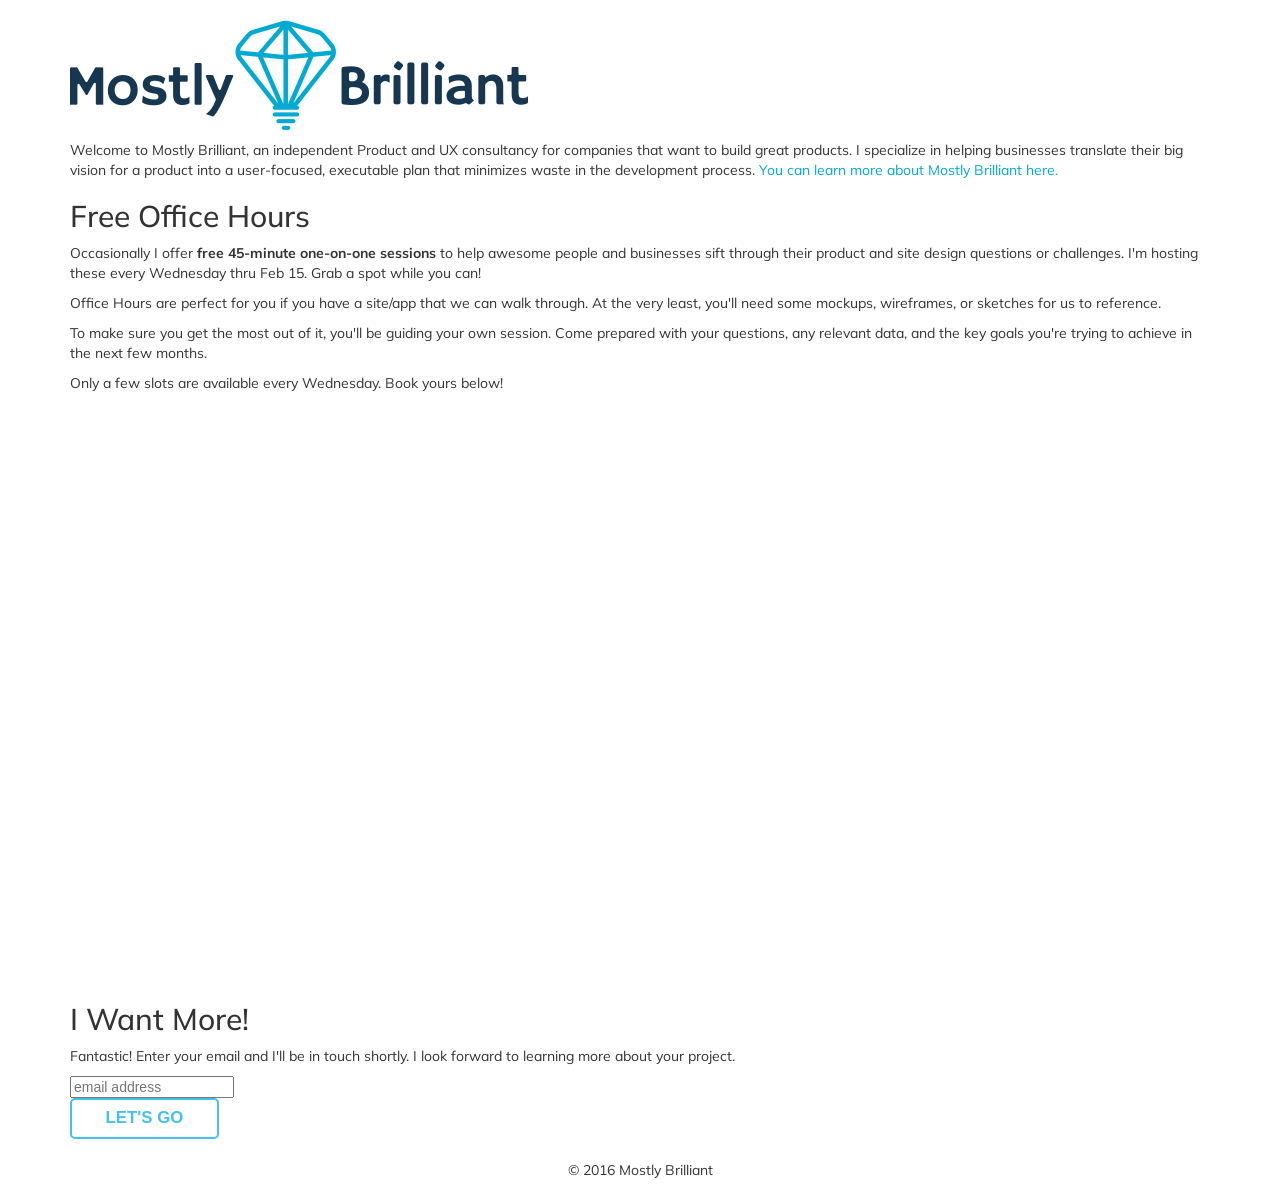
<file: office-hours/index.html>
<!doctype html>
<!--[if lt IE 7]>      <html class="no-js lt-ie9 lt-ie8 lt-ie7" lang=""> <![endif]-->
<!--[if IE 7]>         <html class="no-js lt-ie9 lt-ie8" lang=""> <![endif]-->
<!--[if IE 8]>         <html class="no-js lt-ie9" lang=""> <![endif]-->
<!--[if gt IE 8]><!--> <html class="no-js" lang=""> <!--<![endif]-->
    <head>
        <meta charset="utf-8">
        <meta http-equiv="X-UA-Compatible" content="IE=edge,chrome=1">
        <title>Mostly Brilliant &mdash; An Independent Product & UX Consultancy</title>
        <meta name="description" content="">
        <meta name="viewport" content="width=device-width, initial-scale=1">

        <link rel="stylesheet" href="https://maxcdn.bootstrapcdn.com/bootstrap/3.3.6/css/bootstrap.min.css">
        <link href="https://maxcdn.bootstrapcdn.com/font-awesome/4.6.3/css/font-awesome.min.css" rel="stylesheet" integrity="sha384-T8Gy5hrqNKT+hzMclPo118YTQO6cYprQmhrYwIiQ/3axmI1hQomh7Ud2hPOy8SP1" crossorigin="anonymous">
        <link href='https://fonts.googleapis.com/css?family=Hammersmith+One|Open+Sans:400,600,700' rel='stylesheet' type='text/css'>
        <link rel="stylesheet" href="/style.css">

    </head>
    <body>
        <!--[if lt IE 8]>
            <p class="browserupgrade">You are using an <strong>outdated</strong> browser. Please <a href="http://browsehappy.com/">upgrade your browser</a> to improve your experience.</p>
        <![endif]-->
      <!-- ngIf: app.state -->

<div class="container">
  <div class="row">
    <div class="col-xs-12">
      <h1 id="logo"><a href="/"><img src="/site-header.png" alt="Mostly Brilliant" /></a></h1>
    </div>
  </div>
  <div class="row">
    <div class="col-xs-12">
		<p>Welcome to Mostly Brilliant, an independent Product and UX consultancy for companies that want to build great products. I specialize in helping businesses translate their big vision for a product into a user-focused, executable plan that minimizes waste in the development process. <a href="http://mostlybrilliant.co">You can learn more about Mostly Brilliant here.</a></p>
      
		<h2>Free Office Hours</h2>
		<p>Occasionally I offer <strong>free 45-minute one-on-one sessions</strong> to help awesome people and businesses sift through their product and site design questions or challenges. I'm hosting these every Wednesday thru Feb 15. Grab a spot while you can!</p>
		<p>Office Hours are perfect for you if you have a site/app that we can walk through. At the very least, you'll need some mockups, wireframes, or sketches for us to reference.</p>
		<p>To make sure you get the most out of it, you'll be guiding your own session. Come prepared with your questions, any relevant data, and the key goals you're trying to achieve in the next few months.</p>
		<p>Only a few slots are available every Wednesday. Book yours below!</p>

<!-- Calendly inline widget begin -->
<div class="calendly-inline-widget" data-url="https://calendly.com/mostlybrilliant/office-hours" style="min-width:320px;height:580px;"></div>
<script type="text/javascript" src="https://calendly.com/assets/external/widget.js"></script>
<!-- Calendly inline widget end -->

		
      <h2>I Want More!</h2>
      <p>Fantastic! Enter your email and I'll be in touch shortly. I look forward to learning more about your project.</p>
      <!-- Begin MailChimp Signup Form -->
		<link href="//cdn-images.mailchimp.com/embedcode/horizontal-slim-10_7.css" rel="stylesheet" type="text/css">
		<style type="text/css">
			#mc_embed_signup{clear:left; font:14px Helvetica,Arial,sans-serif; width:100%;}
			/* Add your own MailChimp form style overrides in your site stylesheet or in this style block.
			   We recommend moving this block and the preceding CSS link to the HEAD of your HTML file. */
		</style>
		<div id="mc_embed_signup">
			<form action="//mostlybrilliant.us13.list-manage.com/subscribe/post?u=4cca0202faa1d268df2007d72&amp;id=92eb669271" method="post" id="mc-embedded-subscribe-form" name="mc-embedded-subscribe-form" class="validate" target="_blank" novalidate>
			    <div id="mc_embed_signup_scroll">
				
				<input type="email" value="" name="EMAIL" class="email" id="mce-EMAIL" placeholder="email address" required>
			    <!-- real people should not fill this in and expect good things - do not remove this or risk form bot signups-->
			    <div style="position: absolute; left: -5000px;" aria-hidden="true"><input type="text" name="b_4cca0202faa1d268df2007d72_92eb669271" tabindex="-1" value=""></div>
			    <div class="clear"><input type="submit" value="Let's Go" name="subscribe" id="mc-embedded-subscribe" class="button"></div>
			    </div>
			</form>
		</div>
	<!--End mc_embed_signup-->
    </div>
  </div>
</div>

<footer class="container">
  <div class="row">
    <div class="col-xs-12">
      <p class="footer-meta">&copy; 2016 Mostly Brilliant</p>
    </div>
  </div>
</footer>
<script src="https://ajax.googleapis.com/ajax/libs/jquery/2.2.2/jquery.min.js"></script>
<script src="https://maxcdn.bootstrapcdn.com/bootstrap/3.3.6/js/bootstrap.min.js"></script>
<script>
  (function(i,s,o,g,r,a,m){i['GoogleAnalyticsObject']=r;i[r]=i[r]||function(){
  (i[r].q=i[r].q||[]).push(arguments)},i[r].l=1*new Date();a=s.createElement(o),
  m=s.getElementsByTagName(o)[0];a.async=1;a.src=g;m.parentNode.insertBefore(a,m)
  })(window,document,'script','https://www.google-analytics.com/analytics.js','ga');

  ga('create', 'UA-48251742-1', 'auto');
  ga('send', 'pageview');

</script>
</body>
</html>
</file>
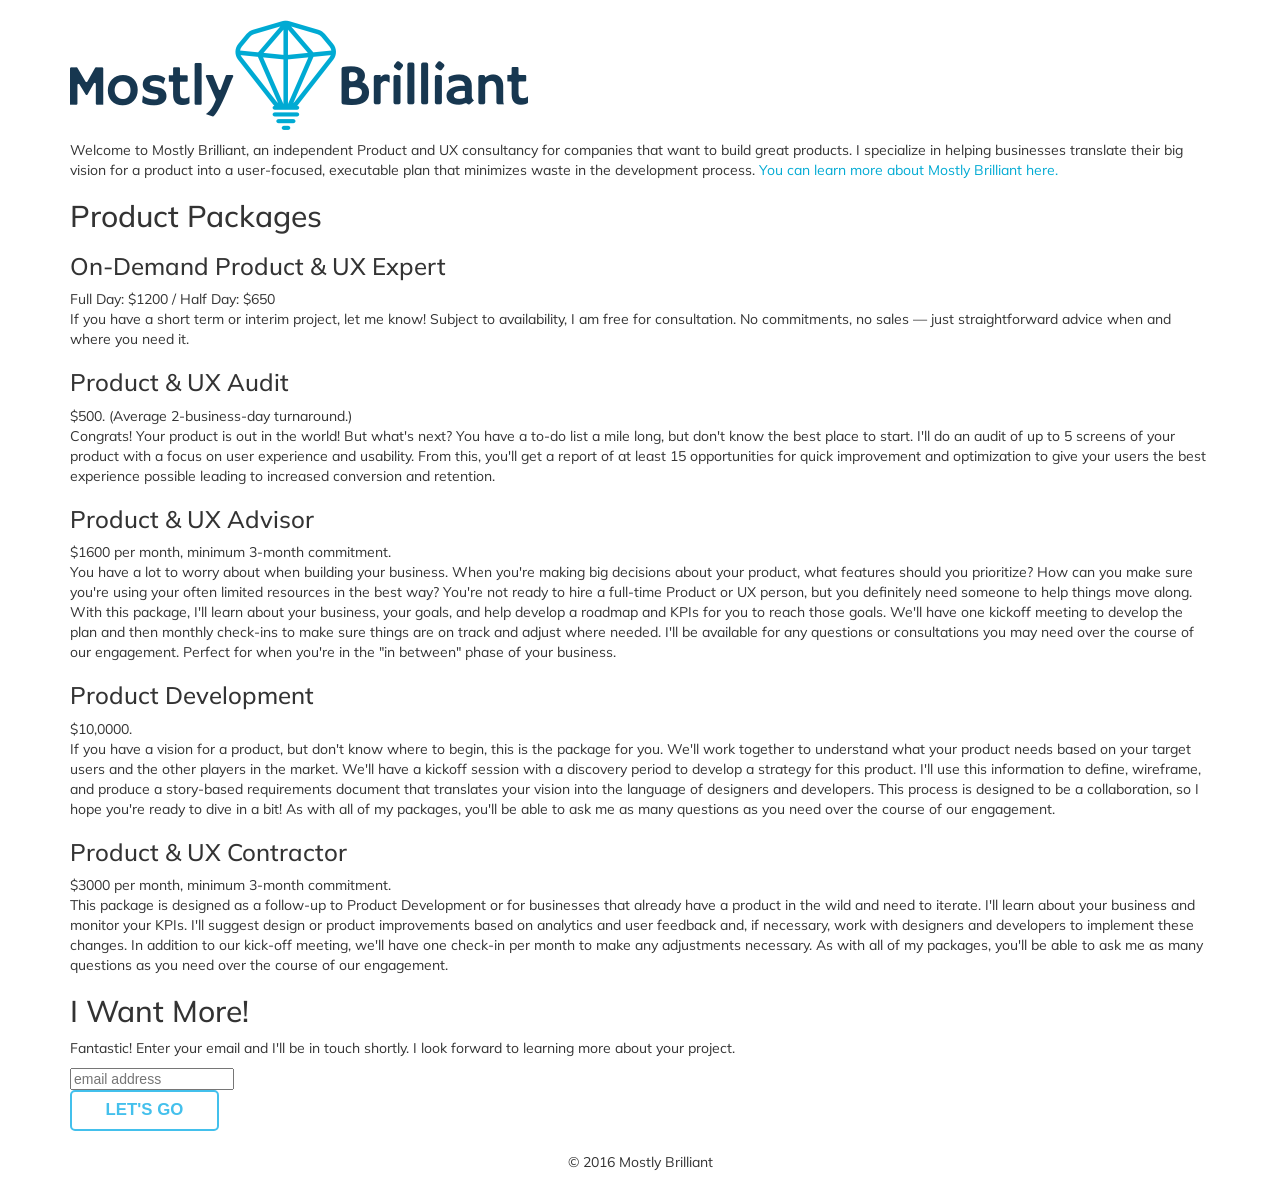
<file: product-packages/index.html>
<!doctype html>
<!--[if lt IE 7]>      <html class="no-js lt-ie9 lt-ie8 lt-ie7" lang=""> <![endif]-->
<!--[if IE 7]>         <html class="no-js lt-ie9 lt-ie8" lang=""> <![endif]-->
<!--[if IE 8]>         <html class="no-js lt-ie9" lang=""> <![endif]-->
<!--[if gt IE 8]><!--> <html class="no-js" lang=""> <!--<![endif]-->
    <head>
        <meta charset="utf-8">
        <meta http-equiv="X-UA-Compatible" content="IE=edge,chrome=1">
        <title>Mostly Brilliant &mdash; An Independent Product & UX Consultancy</title>
        <meta name="description" content="">
        <meta name="viewport" content="width=device-width, initial-scale=1">

        <link rel="stylesheet" href="https://maxcdn.bootstrapcdn.com/bootstrap/3.3.6/css/bootstrap.min.css">
        <link href="https://maxcdn.bootstrapcdn.com/font-awesome/4.6.3/css/font-awesome.min.css" rel="stylesheet" integrity="sha384-T8Gy5hrqNKT+hzMclPo118YTQO6cYprQmhrYwIiQ/3axmI1hQomh7Ud2hPOy8SP1" crossorigin="anonymous">
        <link href='https://fonts.googleapis.com/css?family=Hammersmith+One|Open+Sans:400,600,700' rel='stylesheet' type='text/css'>
        <link rel="stylesheet" href="../style.css">

    </head>
    <body>
        <!--[if lt IE 8]>
            <p class="browserupgrade">You are using an <strong>outdated</strong> browser. Please <a href="http://browsehappy.com/">upgrade your browser</a> to improve your experience.</p>
        <![endif]-->
      <!-- ngIf: app.state -->

<div class="container">
  <div class="row">
    <div class="col-xs-12">
      <h1 id="logo"><a href="/"><img src="../site-header.png" alt="Mostly Brilliant" /></a></h1>
    </div>
  </div>
  <div class="row">
    <div class="col-xs-12">
		<p>Welcome to Mostly Brilliant, an independent Product and UX consultancy for companies that want to build great products. I specialize in helping businesses translate their big vision for a product into a user-focused, executable plan that minimizes waste in the development process. <a href="http://mostlybrilliant.co">You can learn more about Mostly Brilliant here.</a></p>
      
		<h2>Product Packages</h2>
		
		<h3>On-Demand Product & UX Expert</h3>
    <span class="pricing">Full Day: $1200 / Half Day: $650</span>
		<p>If you have a short term or interim project, let me know! Subject to availability, I am free for consultation. No commitments, no sales &mdash; just straightforward advice when and where you need it.</p>

    <h3>Product & UX Audit</h3>
    <span class="pricing">$500. (Average 2-business-day turnaround.)</span>
    <p>Congrats! Your product is out in the world! But what's next? You have a to-do list a mile long, but don't know the best place to start. I'll do an audit of up to 5 screens of your product with a focus on user experience and usability. From this, you'll get a report of at least 15 opportunities for quick improvement and optimization to give your users the best experience possible leading to increased conversion and retention.</p>

    <h3>Product & UX Advisor</h3>
    <span class="pricing">$1600 per month, minimum 3-month commitment.</span>
    <p>You have a lot to worry about when building your business. When you're making big decisions about your product, what features should you prioritize? How can you make sure you're using your often limited resources in the best way? You're not ready to hire a full-time Product or UX person, but you definitely need someone to help things move along. With this package, I'll learn about your business, your goals, and help develop a roadmap and KPIs for you to reach those goals. We'll have one kickoff meeting to develop the plan and then monthly check-ins to make sure things are on track and adjust where needed. I'll be available for any questions or consultations you may need over the course of our engagement. Perfect for when you're in the "in between" phase of your business.</p>

    <h3>Product Development</h3>
    <span class="pricing">$10,0000.</span>
    <p>If you have a vision for a product, but don't know where to begin, this is the package for you. We'll work together to understand what your product needs based on your target users and the other players in the market. We'll have a kickoff session with a discovery period to develop a strategy for this product. I'll use this information to define, wireframe, and produce a story-based requirements document that translates your vision into the language of designers and developers. This process is designed to be a collaboration, so I hope you're ready to dive in a bit! As with all of my packages, you'll be able to ask me as many questions as you need over the course of our engagement.</p>

    <h3>Product & UX Contractor</h3>
    <span class="pricing">$3000 per month, minimum 3-month commitment.</span>
    <p>This package is designed as a follow-up to Product Development or for businesses that already have a product in the wild and need to iterate. I'll learn about your business and monitor your KPIs. I'll suggest design or product improvements based on analytics and user feedback and, if necessary, work with designers and developers to implement these changes. In addition to our kick-off meeting, we'll have one check-in per month to make any adjustments necessary. As with all of my packages, you'll be able to ask me as many questions as you need over the course of our engagement.</p>


  


		

		
      <h2>I Want More!</h2>
      <p>Fantastic! Enter your email and I'll be in touch shortly. I look forward to learning more about your project.</p>
      <!-- Begin MailChimp Signup Form -->
		<link href="//cdn-images.mailchimp.com/embedcode/horizontal-slim-10_7.css" rel="stylesheet" type="text/css">
		<style type="text/css">
			#mc_embed_signup{clear:left; font:14px Helvetica,Arial,sans-serif; width:100%;}
			/* Add your own MailChimp form style overrides in your site stylesheet or in this style block.
			   We recommend moving this block and the preceding CSS link to the HEAD of your HTML file. */
		</style>
		<div id="mc_embed_signup">
			<form action="//mostlybrilliant.us13.list-manage.com/subscribe/post?u=4cca0202faa1d268df2007d72&amp;id=92eb669271" method="post" id="mc-embedded-subscribe-form" name="mc-embedded-subscribe-form" class="validate" target="_blank" novalidate>
			    <div id="mc_embed_signup_scroll">
				
				<input type="email" value="" name="EMAIL" class="email" id="mce-EMAIL" placeholder="email address" required>
			    <!-- real people should not fill this in and expect good things - do not remove this or risk form bot signups-->
			    <div style="position: absolute; left: -5000px;" aria-hidden="true"><input type="text" name="b_4cca0202faa1d268df2007d72_92eb669271" tabindex="-1" value=""></div>
			    <div class="clear"><input type="submit" value="Let's Go" name="subscribe" id="mc-embedded-subscribe" class="button"></div>
			    </div>
			</form>
		</div>
	<!--End mc_embed_signup-->
    </div>
  </div>
</div>

<footer class="container">
  <div class="row">
    <div class="col-xs-12">
      <p class="footer-meta">&copy; 2016 Mostly Brilliant</p>
    </div>
  </div>
</footer>
<script src="https://ajax.googleapis.com/ajax/libs/jquery/2.2.2/jquery.min.js"></script>
<script src="https://maxcdn.bootstrapcdn.com/bootstrap/3.3.6/js/bootstrap.min.js"></script>
<script>
  (function(i,s,o,g,r,a,m){i['GoogleAnalyticsObject']=r;i[r]=i[r]||function(){
  (i[r].q=i[r].q||[]).push(arguments)},i[r].l=1*new Date();a=s.createElement(o),
  m=s.getElementsByTagName(o)[0];a.async=1;a.src=g;m.parentNode.insertBefore(a,m)
  })(window,document,'script','https://www.google-analytics.com/analytics.js','ga');

  ga('create', 'UA-48251742-1', 'auto');
  ga('send', 'pageview');

</script>
</body>
</html>
</file>
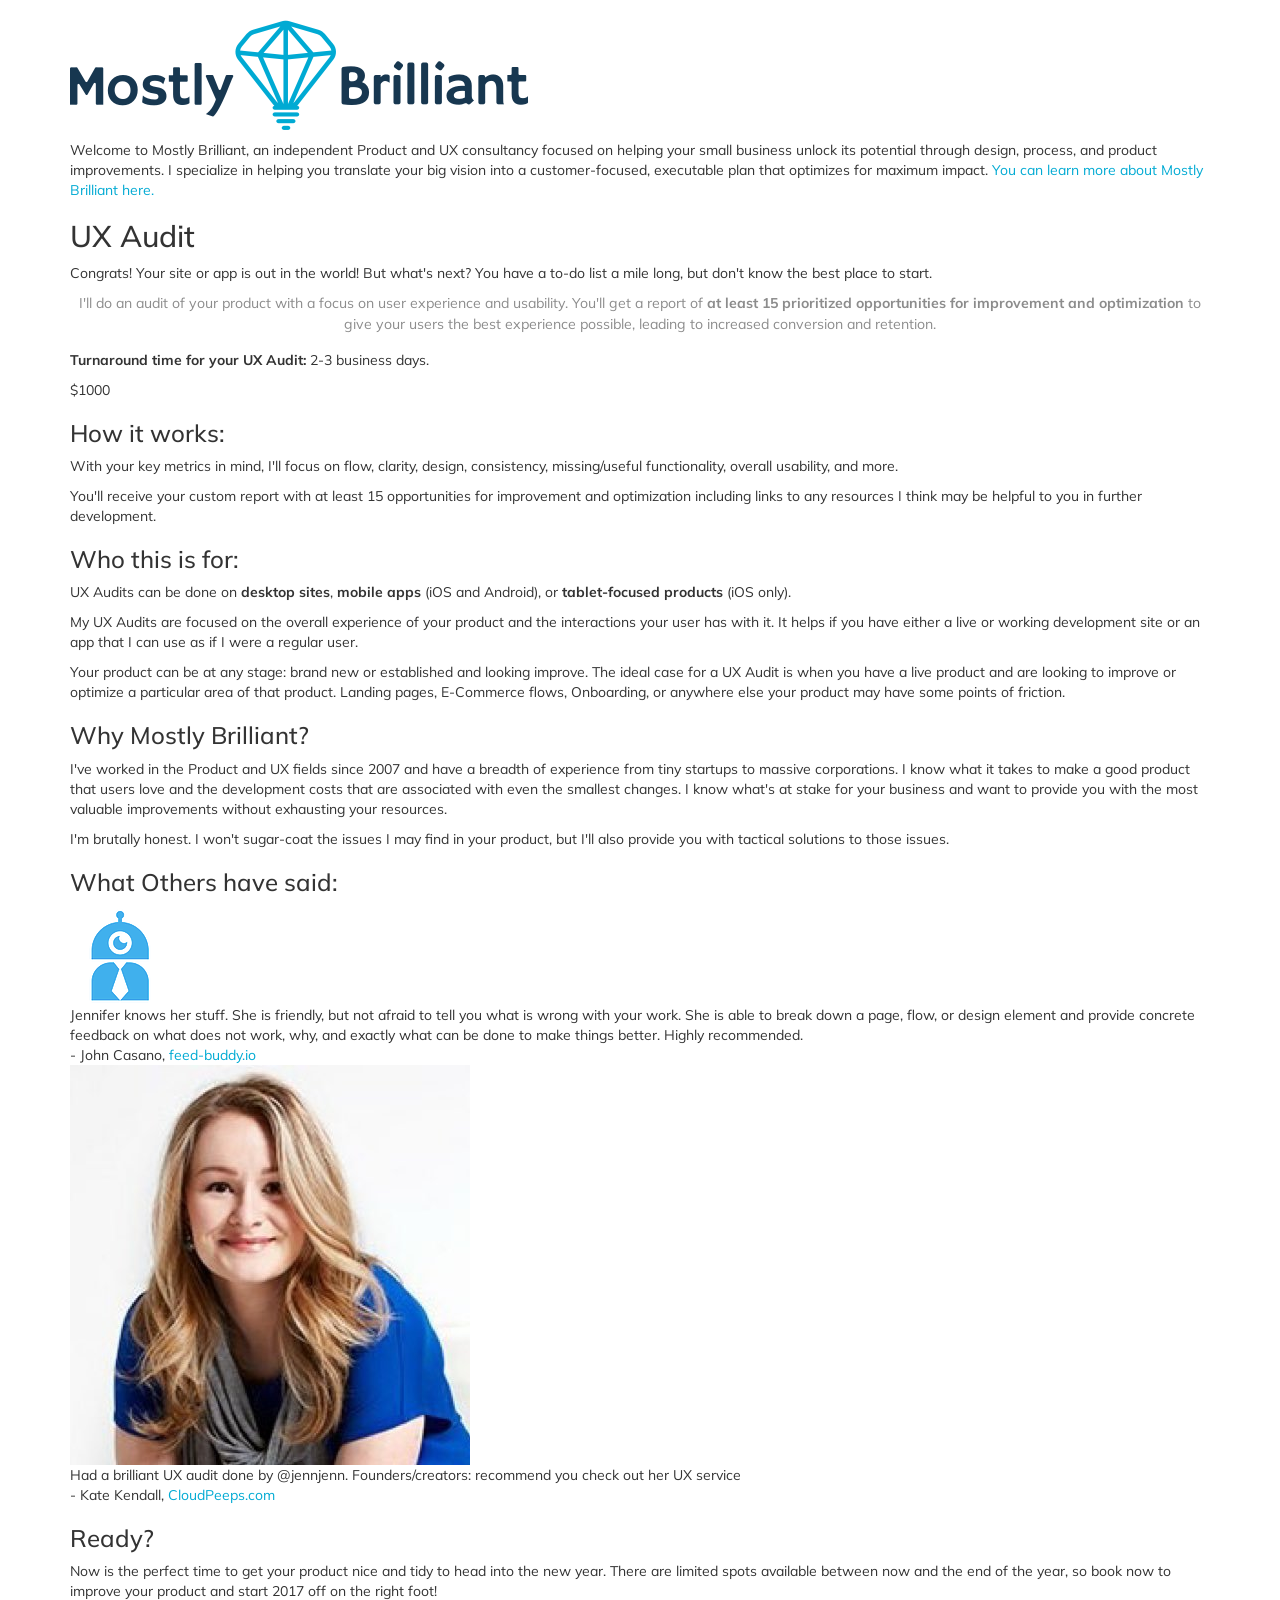
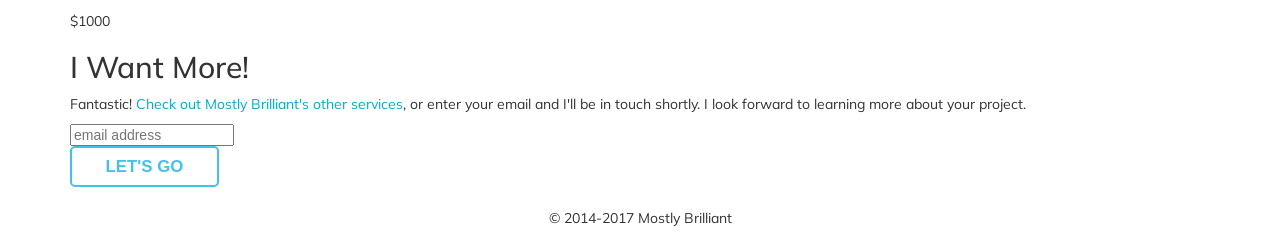
<file: ux-audit-old/index.html>
<!doctype html>
<!--[if lt IE 7]>      <html class="no-js lt-ie9 lt-ie8 lt-ie7" lang=""> <![endif]-->
<!--[if IE 7]>         <html class="no-js lt-ie9 lt-ie8" lang=""> <![endif]-->
<!--[if IE 8]>         <html class="no-js lt-ie9" lang=""> <![endif]-->
<!--[if gt IE 8]><!--> <html class="no-js" lang=""> <!--<![endif]-->
    <head>
        <meta charset="utf-8">
        <meta http-equiv="X-UA-Compatible" content="IE=edge,chrome=1">
        <title>Custom UX Audits &mdash; Mostly Brilliant &mdash; An Independent Product & UX Consultancy</title>
        <meta name="description" content="">
        <meta name="viewport" content="width=device-width, initial-scale=1">

        <link rel="stylesheet" href="https://maxcdn.bootstrapcdn.com/bootstrap/3.3.6/css/bootstrap.min.css">
        <link href="https://maxcdn.bootstrapcdn.com/font-awesome/4.7.0/css/font-awesome.min.css" rel="stylesheet" integrity="sha384-wvfXpqpZZVQGK6TAh5PVlGOfQNHSoD2xbE+QkPxCAFlNEevoEH3Sl0sibVcOQVnN" crossorigin="anonymous">
        <link href='https://fonts.googleapis.com/css?family=Hammersmith+One|Open+Sans:400,600,700' rel='stylesheet' type='text/css'>
        <link rel="stylesheet" href="/style.css">

        <meta property="og:url" content="http://mostlybrilliant.co/ux-audit/" />
        <meta property="og:type" content="website" />
        <meta property="og:title" content="Custom UX Audits &mdash; Mostly Brilliant" />
        <meta property="og:description" content="You have a list of improvements a mile long. I'll do an audit of your product with a focus on user experience and usability and tell you where to start." />
        <meta property="og:image" content="http://mostlybrilliant.co/ux-audit/diamobulb-small.png" />
        <meta property="og:image:height" content="200" />
        <meta property="og:image:width" content="184" />

        <script src="//load.sumome.com/" data-sumo-site-id="ffe6b3682a8c324cf9337e2b604738516d180c4b91909a873914449d5b56835c" async="async"></script>
    </head>
    <body>
        <!--[if lt IE 8]>
            <p class="browserupgrade">You are using an <strong>outdated</strong> browser. Please <a href="http://browsehappy.com/">upgrade your browser</a> to improve your experience.</p>
        <![endif]-->
      <!-- ngIf: app.state -->

<div id="audit-landing-page" class="container">
  <div class="row">
    <div class="col-xs-12">
      <h1 id="logo"><a href="/"><img src="/site-header.png" alt="Mostly Brilliant" /></a></h1>
    </div>
  </div>
  <div class="row">
    <div class="col-xs-12">
		<p>Welcome to Mostly Brilliant, an independent Product and UX consultancy focused on helping your small business unlock its potential through design, process, and product improvements. I specialize in helping you translate your big vision into a customer-focused, executable plan that optimizes for maximum impact. <a href="http://mostlybrilliant.co">You can learn more about Mostly Brilliant here.</a></p>
      
		<h2>UX Audit</h2>
    
		<p>Congrats! Your site or app is out in the world! But what's next? You have a to-do list a mile long, but don't know the best place to start.</p><p class="intro">I'll do an audit of your product with a focus on user experience and usability. You'll get a report of <strong>at least 15 prioritized opportunities for improvement and optimization</strong> to give your users the best experience possible, leading to increased conversion and retention.</p>

    <p><strong>Turnaround time for your UX Audit:</strong> 2-3 business days.</p>

    <form action="/success" method="POST" class="inline-button">
      <input type="hidden" name="product-id" value="audit" />
        <script
          src="https://checkout.stripe.com/checkout.js" class="stripe-button"
          data-key="pk_live_BAkno0Yvw1qLJhEbJyBhLjT2"
          data-amount="100000"
          data-name="Mostly Brilliant"
          data-description="Product & UX Audit"
          data-image="https://s3.amazonaws.com/stripe-uploads/qtrIgOTMPDHYNzREgfe2cL4MTyeu2pETmerchant-icon-1473110340448-square-logo.png"
          data-locale="auto"
          data-panel-label="Place order"
          data-label="Book your Audit now"
          data-bitcoin="true">
        </script>
      </form>

      <div class="pricing">$1000</div>

      <h3>How it works:</h3>
        <p>With your key metrics in mind, I'll focus on flow, clarity, design, consistency, missing/useful functionality, overall usability, and more.</p> 
        <p>You'll receive your custom report with at least 15 opportunities for improvement and optimization including links to any resources I think may be helpful to you in further development.</p>
      </ul>
		
      <h3>Who this is for:</h3>
      <p>UX Audits can be done on <strong>desktop sites</strong>, <strong>mobile apps</strong> (iOS and Android), or <strong>tablet-focused products</strong> (iOS only).</p>
      <p>My UX Audits are focused on the overall experience of your product and the interactions your user has with it. It helps if you have either a live or working development site or an app that I can use as if I were a regular user.</p> 
      <p>Your product can be at any stage: brand new or established and looking improve. The ideal case for a UX Audit is when you have a live product and are looking to improve or optimize a particular area of that product. Landing pages, E-Commerce flows, Onboarding, or anywhere else your product may have some points of friction.</p>

      <h3>Why Mostly Brilliant?</h3>
      <p>I've worked in the Product and UX fields since 2007 and have a breadth of experience from tiny startups to massive corporations. I know what it takes to make a good product that users love and the development costs that are associated with even the smallest changes. I know what's at stake for your business and want to provide you with the most valuable improvements without exhausting your resources.</p>
      <p>I'm brutally honest. I won't sugar-coat the issues I may find in your product, but I'll also provide you with tactical solutions to those issues.</p>

      <h3>What Others have said:</h3>
      <div class="review">
        <div class="review-img"><img src="feedbuddy.png" alt="John Casano, Feed-Buddy.io" /></div>
        <div class="review-text">
          Jennifer knows her stuff. She is friendly, but not afraid to tell you what is wrong with your work. She is able to break down a page, flow, or design element and provide concrete feedback on what does not work, why, and exactly what can be done to make things better. Highly recommended.
          <div class="attribution">- John Casano, <a href="http://feed-buddy.io" target="_blank">feed-buddy.io</a></div>
        </div>
      </div>
      <div class="review">
        <div class="review-img"><img src="kk-photo.jpg" alt="Kate Kendall, CloudPeeps.com" /></div>
        <div class="review-text">
          Had a brilliant UX audit done by @jennjenn. Founders/creators: recommend you check out her UX service
          <div class="attribution">- Kate Kendall, <a href="http://cloudpeeps.com" target="_blank">CloudPeeps.com</a></div>
        </div>
        
      </div>
      <h3>Ready?</h3>
      <p>Now is the perfect time to get your product nice and tidy to head into the new year. There are limited spots available between now and the end of the year, so book now to improve your product and start 2017 off on the right foot!</p> 
      <form action="/success" method="POST" class="inline-button">
      <input type="hidden" name="product-id" value="audit" />
        <script
          src="https://checkout.stripe.com/checkout.js" class="stripe-button"
          data-key="pk_live_BAkno0Yvw1qLJhEbJyBhLjT2"
          data-amount="100000"
          data-name="Mostly Brilliant"
          data-description="Product & UX Audit"
          data-image="https://s3.amazonaws.com/stripe-uploads/qtrIgOTMPDHYNzREgfe2cL4MTyeu2pETmerchant-icon-1473110340448-square-logo.png"
          data-locale="auto"
          data-panel-label="Place order"
          data-label="Order your Audit now"
          data-bitcoin="true">
        </script>
      </form>

    <div class="pricing">$1000</div>

      <h2>I Want More!</h2>
      <p>Fantastic! <a href="/">Check out Mostly Brilliant's other services</a>, or enter your email and I'll be in touch shortly. I look forward to learning more about your project.</p>
      <!-- Begin MailChimp Signup Form -->
		<link href="//cdn-images.mailchimp.com/embedcode/horizontal-slim-10_7.css" rel="stylesheet" type="text/css">
		<style type="text/css">
			#mc_embed_signup{clear:left; font:14px Helvetica,Arial,sans-serif; width:100%;}
			/* Add your own MailChimp form style overrides in your site stylesheet or in this style block.
			   We recommend moving this block and the preceding CSS link to the HEAD of your HTML file. */
		</style>
		<div id="mc_embed_signup">
			<form action="//mostlybrilliant.us13.list-manage.com/subscribe/post?u=4cca0202faa1d268df2007d72&amp;id=92eb669271&SOURCE=site-lead" method="post" id="mc-embedded-subscribe-form" name="mc-embedded-subscribe-form" class="validate" target="_blank" novalidate>
			    <div id="mc_embed_signup_scroll">
				
				<input type="email" value="" name="EMAIL" class="email" id="mce-EMAIL" placeholder="email address" required>
			    <!-- real people should not fill this in and expect good things - do not remove this or risk form bot signups-->
			    <div style="position: absolute; left: -5000px;" aria-hidden="true"><input type="text" name="b_4cca0202faa1d268df2007d72_92eb669271" tabindex="-1" value=""></div>
			    <div class="clear"><input type="submit" value="Let's Go" name="subscribe" id="mc-embedded-subscribe" class="button"></div>
			    </div>
			</form>
		</div>
	<!--End mc_embed_signup-->
    </div>
  </div>
</div>

<footer class="container">
  <div class="row">
    <div class="col-xs-12">
      <p class="footer-meta">&copy; 2014-2017 Mostly Brilliant</p>
    </div>
  </div>
</footer>
<script src="https://ajax.googleapis.com/ajax/libs/jquery/2.2.2/jquery.min.js"></script>
<script src="https://maxcdn.bootstrapcdn.com/bootstrap/3.3.6/js/bootstrap.min.js"></script>
<script>
  (function(i,s,o,g,r,a,m){i['GoogleAnalyticsObject']=r;i[r]=i[r]||function(){
  (i[r].q=i[r].q||[]).push(arguments)},i[r].l=1*new Date();a=s.createElement(o),
  m=s.getElementsByTagName(o)[0];a.async=1;a.src=g;m.parentNode.insertBefore(a,m)
  })(window,document,'script','https://www.google-analytics.com/analytics.js','ga');

  ga('create', 'UA-48251742-1', 'auto');
  ga('send', 'pageview');

</script>
</body>
</html>
</file>
<file: style.css>
@import url("https://fonts.googleapis.com/css?family=Muli:300,300i,400,600,700,700i,800|Hammersmith+One");
body {
  font-family: 'Muli', Helvetica, sans-serif; }

a {
  color: #00AAD3; }

h4, h5, h6 {
  font-family: 'Hammersmith One', 'Muli', Helvetica, sans-serif; }

ul {
  margin-left: -23px; }
  ul li {
    margin-bottom: 0; }

footer {
  text-align: center;
  padding: 1.5em 0 1em; }

.row.is-flex {
  display: -webkit-box;
  display: -webkit-flex;
  display: -ms-flexbox;
  display: flex;
  -webkit-flex-wrap: wrap;
  -ms-flex-wrap: wrap;
  flex-wrap: wrap; }

.row.is-flex > [class*='col-'] {
  display: -webkit-box;
  display: -webkit-flex;
  display: -ms-flexbox;
  display: flex;
  -webkit-box-orient: vertical;
  -webkit-box-direction: normal;
  -webkit-flex-direction: column;
  -ms-flex-direction: column;
  flex-direction: column; }

.navbar {
  z-index: 20;
  border-bottom: 0;
  margin-bottom: 0;
  background: none;
  border: 0;
  border-radius: 0;
  color: #fff; }
  .navbar .navbar-brand {
    color: #fff;
    padding: 5px 15px 0; }
    .navbar .navbar-brand img {
      height: 45px; }
  .navbar .navbar-nav li a {
    color: #fff;
    padding-top: 20px;
    text-transform: uppercase; }
  .navbar.affix {
    position: fixed;
    top: 0;
    width: 100%;
    z-index: 10;
    background: -moz-linear-gradient(130deg, rgba(0, 167, 162, 0.85) 0%, rgba(35, 181, 233, 0.85) 100%);
    /* ff3.6+ */
    background: -webkit-gradient(linear, left top, right bottom, color-stop(0%, rgba(35, 181, 233, 0.85)), color-stop(100%, rgba(0, 167, 162, 0.85)));
    /* safari4+,chrome */
    background: -webkit-linear-gradient(130deg, rgba(0, 167, 162, 0.85) 0%, rgba(35, 181, 233, 0.85) 100%);
    /* safari5.1+,chrome10+ */
    background: -o-linear-gradient(130deg, rgba(0, 167, 162, 0.85) 0%, rgba(35, 181, 233, 0.85) 100%);
    /* opera 11.10+ */
    background: -ms-linear-gradient(130deg, rgba(0, 167, 162, 0.85) 0%, rgba(35, 181, 233, 0.85) 100%);
    /* ie10+ */
    background: linear-gradient(320deg, rgba(0, 167, 162, 0.85) 0%, rgba(35, 181, 233, 0.85) 100%);
    /* w3c */
    filter: progid:DXImageTransform.Microsoft.gradient( startColorstr='#23B5E9', endColorstr='#00A7A2',GradientType=0 );
    /* ie6-9 */ }

.button {
  margin: 0 auto;
  width: auto;
  color: rgba(35, 181, 233, 0.85);
  border: 2px solid rgba(35, 181, 233, 0.85);
  border-radius: 5px;
  text-transform: uppercase;
  padding: 0.5em 2em;
  font-size: 1.2em;
  font-weight: 700;
  background: none;
  -webkit-transition: background 0.2s ease-in-out;
  -webkit-transition: color 0.3s ease-in-out; }
  .button:hover {
    background: rgba(35, 181, 233, 0.85);
    color: #fff;
    text-decoration: none; }
  .button.button-alt {
    color: #fff;
    border: 2px solid #fff; }
    .button.button-alt:hover {
      color: rgba(35, 181, 233, 0.85) !important;
      background: #fff; }
  .button.button-solid {
    color: #fff !important;
    border: 2px solid #fff;
    background: rgba(35, 181, 233, 0.85) !important; }
    .button.button-solid:hover {
      background: #23b5e9 !important; }

.service-launch {
  background: -moz-linear-gradient(130deg, rgba(0, 206, 200, 0.85) 0%, #00a7a2 100%);
  /* ff3.6+ */
  background: -webkit-gradient(linear, left top, right bottom, color-stop(0%, #00a7a2), color-stop(100%, rgba(0, 206, 200, 0.85)));
  /* safari4+,chrome */
  background: -webkit-linear-gradient(130deg, rgba(0, 206, 200, 0.85) 0%, #00a7a2 100%);
  /* safari5.1+,chrome10+ */
  background: -o-linear-gradient(130deg, rgba(0, 206, 200, 0.85) 0%, #00a7a2 100%);
  /* opera 11.10+ */
  background: -ms-linear-gradient(130deg, rgba(0, 206, 200, 0.85) 0%, #00a7a2 100%);
  /* ie10+ */
  background: linear-gradient(320deg, rgba(0, 206, 200, 0.85) 0%, #00a7a2 100%);
  /* w3c */
  filter: progid:DXImageTransform.Microsoft.gradient( startColorstr='#00a7a2', endColorstr='#00CEC8',GradientType=0 );
  /* ie6-9 */
  text-transform: uppercase;
  font-weight: 700;
  text-align: center;
  -webkit-background-clip: text;
  -webkit-text-fill-color: transparent; }

.service-optimize {
  background: -moz-linear-gradient(130deg, rgba(35, 181, 233, 0.85) 0%, #0087a7 100%);
  /* ff3.6+ */
  background: -webkit-gradient(linear, left top, right bottom, color-stop(0%, #0087a7), color-stop(100%, rgba(35, 181, 233, 0.85)));
  /* safari4+,chrome */
  background: -webkit-linear-gradient(130deg, rgba(35, 181, 233, 0.85) 0%, #0087a7 100%);
  /* safari5.1+,chrome10+ */
  background: -o-linear-gradient(130deg, rgba(35, 181, 233, 0.85) 0%, #0087a7 100%);
  /* opera 11.10+ */
  background: -ms-linear-gradient(130deg, rgba(35, 181, 233, 0.85) 0%, #0087a7 100%);
  /* ie10+ */
  background: linear-gradient(320deg, rgba(35, 181, 233, 0.85) 0%, #0087a7 100%);
  /* w3c */
  filter: progid:DXImageTransform.Microsoft.gradient( startColorstr='#0087A7', endColorstr='#23B5E9',GradientType=0 );
  /* ie6-9 */
  text-transform: uppercase;
  font-weight: 700;
  text-align: center;
  -webkit-background-clip: text;
  -webkit-text-fill-color: transparent; }

.grad-full {
  background: -moz-linear-gradient(130deg, rgba(0, 167, 162, 0.85) 0%, rgba(35, 181, 233, 0.85) 100%);
  /* ff3.6+ */
  background: -webkit-gradient(linear, left top, right bottom, color-stop(0%, rgba(35, 181, 233, 0.85)), color-stop(100%, rgba(0, 167, 162, 0.85)));
  /* safari4+,chrome */
  background: -webkit-linear-gradient(130deg, rgba(0, 167, 162, 0.85) 0%, rgba(35, 181, 233, 0.85) 100%);
  /* safari5.1+,chrome10+ */
  background: -o-linear-gradient(130deg, rgba(0, 167, 162, 0.85) 0%, rgba(35, 181, 233, 0.85) 100%);
  /* opera 11.10+ */
  background: -ms-linear-gradient(130deg, rgba(0, 167, 162, 0.85) 0%, rgba(35, 181, 233, 0.85) 100%);
  /* ie10+ */
  background: linear-gradient(320deg, rgba(0, 167, 162, 0.85) 0%, rgba(35, 181, 233, 0.85) 100%);
  /* w3c */
  filter: progid:DXImageTransform.Microsoft.gradient( startColorstr='#23B5E9', endColorstr='#00A7A2',GradientType=0 );
  /* ie6-9 */
  text-transform: uppercase;
  font-weight: 700;
  text-align: center;
  -webkit-background-clip: text;
  -webkit-text-fill-color: transparent; }

#service-preview .mid-steps {
  margin-top: 1em; }

.alt-blue-section {
  margin-top: 4em;
  background: -moz-linear-gradient(130deg, rgba(0, 167, 162, 0.85) 0%, rgba(35, 181, 233, 0.85) 100%);
  /* ff3.6+ */
  background: -webkit-gradient(linear, left top, right bottom, color-stop(0%, rgba(35, 181, 233, 0.85)), color-stop(100%, rgba(0, 167, 162, 0.85)));
  /* safari4+,chrome */
  background: -webkit-linear-gradient(130deg, rgba(0, 167, 162, 0.85) 0%, rgba(35, 181, 233, 0.85) 100%);
  /* safari5.1+,chrome10+ */
  background: -o-linear-gradient(130deg, rgba(0, 167, 162, 0.85) 0%, rgba(35, 181, 233, 0.85) 100%);
  /* opera 11.10+ */
  background: -ms-linear-gradient(130deg, rgba(0, 167, 162, 0.85) 0%, rgba(35, 181, 233, 0.85) 100%);
  /* ie10+ */
  background: linear-gradient(320deg, rgba(0, 167, 162, 0.85) 0%, rgba(35, 181, 233, 0.85) 100%);
  /* w3c */
  filter: progid:DXImageTransform.Microsoft.gradient( startColorstr='#23B5E9', endColorstr='#00A7A2',GradientType=0 );
  /* ie6-9 */
  color: #fff;
  padding: 5em 0 4em; }
  .alt-blue-section .button-full {
    margin-top: 0; }
  .alt-blue-section h3 {
    margin-top: 0;
    text-transform: uppercase;
    font-weight: 700; }
  .alt-blue-section p {
    font-size: 1.2em;
    line-height: 1.5em;
    font-weight: 300;
    margin-bottom: 1em; }
  .alt-blue-section a {
    color: #fff;
    font-weight: bold; }

#promo-box {
  margin-top: 1em;
  margin-bottom: 2em;
  padding: 1em 0 1.5em;
  border-top: 2px solid transparent;
  border-bottom: 2px solid transparent;
  -moz-border-image: -moz-linear-gradient(130deg, rgba(0, 167, 162, 0.85) 0%, rgba(35, 181, 233, 0.85) 100%) 10 stretch;
  /* ff3.6+ */
  -webkit-border-image: -webkit-gradient(linear, left top, right bottom, color-stop(0%, rgba(35, 181, 233, 0.85)), color-stop(100%, rgba(0, 167, 162, 0.85))) 10 stretch;
  /* safari4+,chrome */
  -webkit-border-image: -webkit-linear-gradient(130deg, rgba(0, 167, 162, 0.85) 0%, rgba(35, 181, 233, 0.85) 100%) 10 stretch;
  /* safari5.1+,chrome10+ */
  -o-border-image: -o-linear-gradient(130deg, rgba(0, 167, 162, 0.85) 0%, rgba(35, 181, 233, 0.85) 100%) 10 stretch;
  /* opera 11.10+ */
  -ms-border-image: -ms-linear-gradient(130deg, rgba(0, 167, 162, 0.85) 0%, rgba(35, 181, 233, 0.85) 100%) 10 stretch;
  /* ie10+ */
  border-image: linear-gradient(320deg, rgba(0, 167, 162, 0.85) 0%, rgba(35, 181, 233, 0.85) 100%) 10 stretch;
  /* w3c */
  text-align: center;
  font-size: 0.9em; }
  #promo-box .footnote {
    float: right;
    margin-right: 1em; }
  #promo-box h4 {
    font-family: "Muli", Helvetica, sans-serif;
    font-weight: 700;
    text-transform: uppercase; }

#landing #promo-box p, #services #promo-box p {
  font-size: 1.2em; }

#about {
  margin-top: 4em;
  padding: 5em 0 0; }
  #about #photo-jenn {
    max-width: 100%;
    border-radius: 20px; }
  #about h3 {
    margin-top: 0;
    text-transform: uppercase;
    font-weight: 700; }
  #about p, #about li {
    font-size: 1.2em;
    line-height: 1.5em;
    font-weight: 300;
    margin-bottom: 1em; }
  #about ul {
    margin-bottom: 1em; }
  #about li {
    margin-bottom: 0; }
  #about .review {
    font-size: 1em;
    font-style: italic;
    margin-top: 1em;
    margin-bottom: 2em; }
    #about .review .attribution {
      color: #AEBBBD;
      display: block;
      font-size: 0.8em;
      text-align: right;
      margin-top: 0.5em; }
    #about .review .review-img {
      margin: 0 0 1em 1em;
      width: 20%;
      float: right; }
      #about .review .review-img img {
        border-radius: 4px;
        width: 100%;
        float: right; }
    #about .review .review-text {
      display: inline-block; }
    #about .review:last-of-type {
      margin-bottom: 3em; }

#service-detail-page {
  margin-top: 6em; }
  #service-detail-page h1 {
    font-weight: 700;
    text-transform: uppercase;
    background: -moz-linear-gradient(130deg, rgba(0, 206, 200, 0.85) 0%, #00a7a2 100%);
    /* ff3.6+ */
    background: -webkit-gradient(linear, left top, right bottom, color-stop(0%, #00a7a2), color-stop(100%, rgba(0, 206, 200, 0.85)));
    /* safari4+,chrome */
    background: -webkit-linear-gradient(130deg, rgba(0, 206, 200, 0.85) 0%, #00a7a2 100%);
    /* safari5.1+,chrome10+ */
    background: -o-linear-gradient(130deg, rgba(0, 206, 200, 0.85) 0%, #00a7a2 100%);
    /* opera 11.10+ */
    background: -ms-linear-gradient(130deg, rgba(0, 206, 200, 0.85) 0%, #00a7a2 100%);
    /* ie10+ */
    background: linear-gradient(320deg, rgba(0, 206, 200, 0.85) 0%, #00a7a2 100%);
    /* w3c */
    filter: progid:DXImageTransform.Microsoft.gradient( startColorstr='#00a7a2', endColorstr='#00CEC8',GradientType=0 );
    /* ie6-9 */
    -webkit-background-clip: text;
    -webkit-text-fill-color: transparent;
    text-align: center;
    font-size: 3.5em;
    margin-bottom: 0.5em; }
  #service-detail-page h3 {
    margin-top: 2em;
    font-weight: bold;
    font-size: 2em; }
  #service-detail-page p, #service-detail-page li {
    font-size: 1.3em;
    line-height: 1.45em;
    font-weight: 300; }
  #service-detail-page p {
    margin-bottom: 1em; }
  #service-detail-page .button-full {
    margin-top: 0;
    margin-bottom: 3em; }
  #service-detail-page #mc_embed_signup {
    background: none; }
    #service-detail-page #mc_embed_signup .intro {
      font-size: 1em; }
    #service-detail-page #mc_embed_signup .button {
      margin: 0 auto;
      width: auto;
      color: rgba(35, 181, 233, 0.85);
      border: 2px solid rgba(35, 181, 233, 0.85);
      border-radius: 5px;
      text-transform: uppercase;
      padding: 0.4em 2em;
      font-size: 1.2em;
      font-weight: 700;
      background: none;
      line-height: 1em;
      -webkit-transition: background 0.2s ease-in-out;
      -webkit-transition: color 0.3s ease-in-out; }
      #service-detail-page #mc_embed_signup .button:hover {
        background: rgba(35, 181, 233, 0.85);
        color: #fff;
        text-decoration: none; }
  #service-detail-page .review {
    font-size: 1em;
    font-style: italic;
    margin-top: 1em;
    margin-bottom: 2em; }
    #service-detail-page .review .attribution {
      color: #AEBBBD;
      display: block;
      font-size: 0.8em;
      text-align: right;
      margin-top: 0.5em; }
    #service-detail-page .review .review-img {
      margin: 0 0 1em 1em;
      width: 20%;
      float: right; }
      #service-detail-page .review .review-img img {
        border-radius: 4px;
        width: 100%;
        float: right; }
    #service-detail-page .review .review-text {
      display: inline-block; }
    #service-detail-page .review:last-of-type {
      margin-bottom: 3em; }
  #service-detail-page .payment-button {
    margin-bottom: 0; }
  #service-detail-page #reviews {
    font-size: 1.75em;
    font-style: italic;
    margin: 2em auto; }
    #service-detail-page #reviews .attribution {
      font-size: 0.6em;
      font-weight: 400;
      display: block;
      text-align: right; }
  #service-detail-page.live-ux-audit h4, #service-detail-page.live-ux-audit h5 {
    font-family: 'Muli', Helvetica, sans-serif; }
  #service-detail-page.live-ux-audit #quotes {
    margin: 2em 0 0; }
    #service-detail-page.live-ux-audit #quotes h4 {
      font-size: 1.4em;
      line-height: 1.2em;
      font-weight: 700;
      font-style: italic; }
  #service-detail-page.live-ux-audit h1 {
    margin-top: 1.5em; }
  #service-detail-page.live-ux-audit h2 {
    margin-top: 2em;
    font-weight: bold; }
    #service-detail-page.live-ux-audit h2.bigoletext {
      margin-top: 1em;
      font-size: 3.5em; }
  #service-detail-page.live-ux-audit h3 {
    margin-top: 2em; }
  #service-detail-page.live-ux-audit h5 {
    font-weight: 700;
    text-align: center; }
  #service-detail-page.live-ux-audit p {
    font-size: 1.3em;
    line-height: 1.45em; }
  #service-detail-page.live-ux-audit #video {
    margin-top: 1em;
    margin-bottom: 3em;
    position: relative;
    padding-bottom: 56.25%;
    padding-top: 30px;
    height: 0;
    overflow: hidden; }
    #service-detail-page.live-ux-audit #video iframe, #service-detail-page.live-ux-audit #video object, #service-detail-page.live-ux-audit #video embed {
      position: absolute;
      top: 0;
      left: 0;
      width: 100%;
      height: 100%; }
  #service-detail-page.live-ux-audit .previews {
    margin: 1em auto; }
    #service-detail-page.live-ux-audit .previews img {
      max-width: 100%; }
  #service-detail-page.live-ux-audit #sign-up-preview {
    margin-top: 0;
    margin-bottom: 3.5em;
    padding: 2em;
    border-top: 2px solid transparent;
    border-bottom: 2px solid transparent;
    -moz-border-image: -moz-linear-gradient(130deg, rgba(0, 167, 162, 0.85) 0%, rgba(35, 181, 233, 0.85) 100%) 10 stretch;
    /* ff3.6+ */
    -webkit-border-image: -webkit-gradient(linear, left top, right bottom, color-stop(0%, rgba(35, 181, 233, 0.85)), color-stop(100%, rgba(0, 167, 162, 0.85))) 10 stretch;
    /* safari4+,chrome */
    -webkit-border-image: -webkit-linear-gradient(130deg, rgba(0, 167, 162, 0.85) 0%, rgba(35, 181, 233, 0.85) 100%) 10 stretch;
    /* safari5.1+,chrome10+ */
    -o-border-image: -o-linear-gradient(130deg, rgba(0, 167, 162, 0.85) 0%, rgba(35, 181, 233, 0.85) 100%) 10 stretch;
    /* opera 11.10+ */
    -ms-border-image: -ms-linear-gradient(130deg, rgba(0, 167, 162, 0.85) 0%, rgba(35, 181, 233, 0.85) 100%) 10 stretch;
    /* ie10+ */
    border-image: linear-gradient(320deg, rgba(0, 167, 162, 0.85) 0%, rgba(35, 181, 233, 0.85) 100%) 10 stretch;
    /* w3c */ }
    #service-detail-page.live-ux-audit #sign-up-preview h2 {
      margin-bottom: 1em;
      margin-top: 0; }
  #service-detail-page.live-ux-audit #sign-up-section {
    margin-bottom: 2em; }
    #service-detail-page.live-ux-audit #sign-up-section h3 {
      margin-top: 0.5em; }
  @media (max-width: 768px) {
    #service-detail-page #mc_embed_signup .button {
      width: 100% !important; } }

#payment-form {
  padding: 0;
  margin: 0;
  align-items: center;
  justify-content: center;
  min-height: 100%; }
  #payment-form .group {
    background: white;
    border: 1px solid #00A9BB;
    border-radius: 4px;
    margin-bottom: 20px; }
  #payment-form label {
    position: relative;
    color: #8898AA;
    font-weight: 300;
    height: 40px;
    line-height: 40px;
    margin: 0 0 0 20px;
    display: flex;
    flex-direction: row; }
  #payment-form .group label:not(:last-child) {
    border-bottom: 1px solid #F0F5FA; }
  #payment-form label > span {
    width: 80px;
    text-align: right;
    margin-right: 30px; }
  #payment-form .field {
    background: transparent;
    font-weight: 300;
    border: 0;
    color: #31325F;
    outline: none;
    flex: 1;
    padding-right: 10px;
    padding-left: 10px;
    cursor: text; }
  #payment-form .field::-webkit-input-placeholder {
    color: #CFD7E0; }
  #payment-form .field::-moz-placeholder {
    color: #CFD7E0; }
  #payment-form button {
    float: left;
    display: block;
    background: #666EE8;
    color: white;
    border-radius: 4px;
    border: 0;
    margin-top: 20px;
    font-size: 15px;
    font-weight: 400;
    width: 100%;
    height: 40px;
    line-height: 38px;
    outline: none; }
  #payment-form .outcome {
    float: left;
    width: 100%;
    padding-top: 8px;
    min-height: 24px;
    text-align: center; }
  #payment-form .success, #payment-form .error {
    display: none;
    font-size: 13px; }
  #payment-form .success.visible, #payment-form .error.visible {
    display: inline; }
  #payment-form .error {
    color: #E4584C; }
  #payment-form .success {
    color: #666EE8; }
  #payment-form .success .token {
    font-weight: 500;
    font-size: 13px; }
  #payment-form button {
    width: 100%;
    margin-top: 0em;
    background: rgba(35, 181, 233, 0.85);
    color: #fff;
    border: 2px solid rgba(35, 181, 233, 0.85);
    border-radius: 5px;
    text-transform: uppercase;
    padding: 0.4em 1.5em 0.5em;
    font-size: 1.2em;
    font-weight: 700;
    line-height: 1em;
    -webkit-transition: background 0.5s ease-in-out; }
    #payment-form button:hover {
      text-decoration: none;
      color: #fff;
      background: -moz-linear-gradient(130deg, rgba(0, 206, 200, 0.85) 0%, #00a7a2 100%);
      /* ff3.6+ */
      background: -webkit-gradient(linear, left top, right bottom, color-stop(0%, #00a7a2), color-stop(100%, rgba(0, 206, 200, 0.85)));
      /* safari4+,chrome */
      background: -webkit-linear-gradient(130deg, rgba(0, 206, 200, 0.85) 0%, #00a7a2 100%);
      /* safari5.1+,chrome10+ */
      background: -o-linear-gradient(130deg, rgba(0, 206, 200, 0.85) 0%, #00a7a2 100%);
      /* opera 11.10+ */
      background: -ms-linear-gradient(130deg, rgba(0, 206, 200, 0.85) 0%, #00a7a2 100%);
      /* ie10+ */
      background: linear-gradient(320deg, rgba(0, 206, 200, 0.85) 0%, #00a7a2 100%);
      /* w3c */
      filter: progid:DXImageTransform.Microsoft.gradient( startColorstr='#00a7a2', endColorstr='#00CEC8',GradientType=0 );
      /* ie6-9 */ }

#order-success {
  margin-top: 5em; }
  #order-success iframe {
    border: 2px solid #00A9BB; }
  #order-success h1 {
    text-transform: uppercase;
    font-weight: 700;
    text-align: center;
    -webkit-background-clip: text;
    -webkit-text-fill-color: transparent; }
  #order-success p {
    text-align: center;
    font-size: 1.2em;
    margin-bottom: 2em; }

#blog #article-list {
  margin-top: 4em; }
  #blog #article-list .post-card {
    margin-top: 2em;
    margin-bottom: 2em; }
    #blog #article-list .post-card .post-image img {
      width: 100%; }
    #blog #article-list .post-card .post-blurb h2 {
      margin-top: 0; }
    #blog #article-list .post-card .post-blurb p {
      font-size: 1.2em; }
#blog #single-article {
  margin-top: 8em; }
  #blog #single-article h1 {
    font-weight: 700;
    text-transform: uppercase;
    background: -moz-linear-gradient(130deg, rgba(0, 206, 200, 0.85) 0%, #00a7a2 100%);
    /* ff3.6+ */
    background: -webkit-gradient(linear, left top, right bottom, color-stop(0%, #00a7a2), color-stop(100%, rgba(0, 206, 200, 0.85)));
    /* safari4+,chrome */
    background: -webkit-linear-gradient(130deg, rgba(0, 206, 200, 0.85) 0%, #00a7a2 100%);
    /* safari5.1+,chrome10+ */
    background: -o-linear-gradient(130deg, rgba(0, 206, 200, 0.85) 0%, #00a7a2 100%);
    /* opera 11.10+ */
    background: -ms-linear-gradient(130deg, rgba(0, 206, 200, 0.85) 0%, #00a7a2 100%);
    /* ie10+ */
    background: linear-gradient(320deg, rgba(0, 206, 200, 0.85) 0%, #00a7a2 100%);
    /* w3c */
    filter: progid:DXImageTransform.Microsoft.gradient( startColorstr='#00a7a2', endColorstr='#00CEC8',GradientType=0 );
    /* ie6-9 */
    -webkit-background-clip: text;
    -webkit-text-fill-color: transparent;
    text-align: center;
    font-size: 3.5em;
    margin-bottom: 0.5em;
    margin-top: 1em; }
  #blog #single-article h2 {
    font-weight: bold;
    font-size: 2.25em;
    margin-top: 1.5em; }
  #blog #single-article p, #blog #single-article li {
    font-size: 1.3em;
    line-height: 1.475em;
    margin-bottom: 1em;
    font-weight: 300; }
  #blog #single-article #post-intro img {
    width: 100%; }
  #blog #single-article .post-img-fit {
    max-width: 100%;
    margin-bottom: 1.475em; }
  #blog #single-article .video {
    margin-top: 1em;
    margin-bottom: 3em;
    position: relative;
    padding-bottom: 56.25%;
    padding-top: 30px;
    height: 0;
    overflow: hidden; }
    #blog #single-article .video iframe, #blog #single-article .video object, #blog #single-article .video embed {
      position: absolute;
      top: 0;
      left: 0;
      width: 100%;
      height: 100%; }
#blog #post-comments {
  margin-top: 4em; }

#landing #hero, #services #hero, #blog #hero {
  background: -moz-linear-gradient(130deg, rgba(0, 167, 162, 0.85) 0%, rgba(35, 181, 233, 0.85) 100%), url("img/hero-bg2.jpg");
  /* ff3.6+ */
  background: -webkit-gradient(linear, left top, right bottom, color-stop(0%, rgba(35, 181, 233, 0.85)), color-stop(100%, rgba(0, 167, 162, 0.85))), url("img/hero-bg2.png");
  /* safari4+,chrome */
  background: -webkit-linear-gradient(130deg, rgba(0, 167, 162, 0.85) 0%, rgba(35, 181, 233, 0.85) 100%), url("img/hero-bg2.jpg");
  /* safari5.1+,chrome10+ */
  background: -o-linear-gradient(130deg, rgba(0, 167, 162, 0.85) 0%, rgba(35, 181, 233, 0.85) 100%), url("img/hero-bg2.jpg");
  /* opera 11.10+ */
  background: -ms-linear-gradient(130deg, rgba(0, 167, 162, 0.85) 0%, rgba(35, 181, 233, 0.85) 100%), url("img/hero-bg2.jpg");
  /* ie10+ */
  background: linear-gradient(320deg, rgba(0, 167, 162, 0.85) 0%, rgba(35, 181, 233, 0.85) 100%), url("img/hero-bg2.jpg");
  /* w3c */
  filter: progid:DXImageTransform.Microsoft.gradient( startColorstr='#23B5E9', endColorstr='#00A7A2',GradientType=0 );
  /* ie6-9 */
  background-size: cover;
  background-position: center center;
  padding: 9em 0 8em;
  color: #fff;
  margin-top: -55px; }
  #landing #hero h1, #services #hero h1, #blog #hero h1 {
    text-align: center;
    font-size: 3.45em;
    max-width: 70%;
    margin: 0 auto;
    line-height: 1.25em;
    font-weight: 800;
    letter-spacing: 0.01em;
    color: #fff;
    -webkit-text-fill-color: #fff;
    text-transform: none; }
  #landing #hero.hero-short, #services #hero.hero-short, #blog #hero.hero-short {
    padding: 5em 0 2.5em; }
#landing #gif img, #services #gif img, #blog #gif img {
  max-width: 100%; }

#services #service-blurb {
  margin-top: 4em;
  font-size: 1.2em; }

#service-blurb {
  margin-top: 2em; }
  #service-blurb p.intro {
    font-size: 1.1em; }

#service-options {
  padding: 4em 0 0; }
  #service-options .service-img {
    text-align: right; }
    #service-options .service-img h2 {
      text-align: right; }
    #service-options .service-img h3 {
      text-transform: uppercase;
      font-size: 1.25em;
      font-weight: 300;
      letter-spacing: 0.035em;
      margin-top: 0; }
  #service-options .service-info {
    padding: 0 2em;
    border-left: 4px solid transparent;
    border-image-slice: fill;
    margin-bottom: 2em; }
    #service-options .service-info p.intro {
      font-size: 1.1em;
      margin-top: 1.35em; }
    #service-options .service-info p, #service-options .service-info li {
      font-size: 1.2em;
      line-height: 1.5em;
      font-weight: 300;
      margin-bottom: 1em;
      text-align: left; }
    #service-options .service-info li {
      margin-bottom: 0; }
    #service-options .service-info.service-launch-info {
      -moz-border-image: -moz-linear-gradient(130deg, rgba(0, 206, 200, 0.85) 0%, #00a7a2 100%) 10 stretch;
      /* ff3.6+ */
      -webkit-border-image: -webkit-gradient(linear, left top, right bottom, color-stop(0%, #00a7a2), color-stop(100%, rgba(0, 206, 200, 0.85))) 10 stretch;
      /* safari4+,chrome */
      -webkit-border-image: -webkit-linear-gradient(130deg, rgba(0, 206, 200, 0.85) 0%, #00a7a2 100%) 10 stretch;
      /* safari5.1+,chrome10+ */
      -o-border-image: -o-linear-gradient(130deg, rgba(0, 206, 200, 0.85) 0%, #00a7a2 100%) 10 stretch;
      /* opera 11.10+ */
      -ms-border-image: -ms-linear-gradient(130deg, rgba(0, 206, 200, 0.85) 0%, #00a7a2 100%) 10 stretch;
      /* ie10+ */
      border-image: linear-gradient(320deg, rgba(0, 206, 200, 0.85) 0%, #00a7a2 100%) 10 stretch;
      /* w3c */ }
    #service-options .service-info.service-optimize-info {
      -moz-border-image: -moz-linear-gradient(130deg, rgba(35, 181, 233, 0.85) 0%, #0087a7 100%) 10 stretch;
      /* ff3.6+ */
      -webkit-border-image: -webkit-gradient(linear, left top, right bottom, color-stop(0%, #0087a7), color-stop(100%, rgba(35, 181, 233, 0.85))) 10 stretch;
      /* safari4+,chrome */
      -webkit-border-image: -webkit-linear-gradient(130deg, rgba(35, 181, 233, 0.85) 0%, #0087a7 100%) 10 stretch;
      /* safari5.1+,chrome10+ */
      -o-border-image: -o-linear-gradient(130deg, rgba(35, 181, 233, 0.85) 0%, #0087a7 100%) 10 stretch;
      /* opera 11.10+ */
      -ms-border-image: -ms-linear-gradient(130deg, rgba(35, 181, 233, 0.85) 0%, #0087a7 100%) 10 stretch;
      /* ie10+ */
      border-image: linear-gradient(320deg, rgba(35, 181, 233, 0.85) 0%, #0087a7 100%) 10 stretch;
      /* w3c */ }
    #service-options .service-info.service-start-info, #service-options .service-info.service-dev-info {
      -moz-border-image: -moz-linear-gradient(130deg, rgba(0, 167, 162, 0.85) 0%, rgba(35, 181, 233, 0.85) 100%) 10 stretch;
      /* ff3.6+ */
      -webkit-border-image: -webkit-gradient(linear, left top, right bottom, color-stop(0%, rgba(35, 181, 233, 0.85)), color-stop(100%, rgba(0, 167, 162, 0.85))) 10 stretch;
      /* safari4+,chrome */
      -webkit-border-image: -webkit-linear-gradient(130deg, rgba(0, 167, 162, 0.85) 0%, rgba(35, 181, 233, 0.85) 100%) 10 stretch;
      /* safari5.1+,chrome10+ */
      -o-border-image: -o-linear-gradient(130deg, rgba(0, 167, 162, 0.85) 0%, rgba(35, 181, 233, 0.85) 100%) 10 stretch;
      /* opera 11.10+ */
      -ms-border-image: -ms-linear-gradient(130deg, rgba(0, 167, 162, 0.85) 0%, rgba(35, 181, 233, 0.85) 100%) 10 stretch;
      /* ie10+ */
      border-image: linear-gradient(320deg, rgba(0, 167, 162, 0.85) 0%, rgba(35, 181, 233, 0.85) 100%) 10 stretch;
      /* w3c */ }

#intro {
  background: rgba(0, 0, 0, 0.02);
  margin-bottom: 2em;
  border-top: 2px solid transparent;
  -moz-border-image: -moz-linear-gradient(130deg, rgba(0, 167, 162, 0.85) 0%, rgba(35, 181, 233, 0.85) 100%) 10 stretch;
  /* ff3.6+ */
  -webkit-border-image: -webkit-gradient(linear, left top, right bottom, color-stop(0%, rgba(35, 181, 233, 0.85)), color-stop(100%, rgba(0, 167, 162, 0.85))) 10 stretch;
  /* safari4+,chrome */
  -webkit-border-image: -webkit-linear-gradient(130deg, rgba(0, 167, 162, 0.85) 0%, rgba(35, 181, 233, 0.85) 100%) 10 stretch;
  /* safari5.1+,chrome10+ */
  -o-border-image: -o-linear-gradient(130deg, rgba(0, 167, 162, 0.85) 0%, rgba(35, 181, 233, 0.85) 100%) 10 stretch;
  /* opera 11.10+ */
  -ms-border-image: -ms-linear-gradient(130deg, rgba(0, 167, 162, 0.85) 0%, rgba(35, 181, 233, 0.85) 100%) 10 stretch;
  /* ie10+ */
  border-image: linear-gradient(320deg, rgba(35, 181, 233, 0.85) 0%, rgba(0, 167, 162, 0.85) 100%) 10 stretch;
  /* w3c */ }
  #intro p {
    padding: 3.5em 10em 3em;
    font-size: 1.3em;
    line-height: 1.75em;
    text-align: center; }

#about-section h3 {
  font-size: 2.5em; }

@media (max-width: 768px) {
  #landing #hero, #services #hero {
    padding: 6em 0 4em; }
    #landing #hero h1, #services #hero h1 {
      font-size: 2em;
      max-width: 100%; }

  #intro {
    border: 0; }
    #intro p {
      max-width: 100%;
      padding: 3em 0.75em;
      font-size: 1em;
      line-height: 1.35em; }

  p.intro {
    font-size: 1em; }

  #service-options {
    padding: 2em 0; }
    #service-options .service-img h2 {
      text-align: center; }

  #about-section h3 {
    font-size: 2em; }

  #service-preview p {
    max-width: 100%;
    font-size: 1.05em; }
  #service-preview h3 {
    font-size: 1.3em; } }
.button-full {
  text-align: center;
  margin: 4em 0 1em; }

.payment-button {
  margin-bottom: 3em;
  display: flex; }

p.intro {
  line-height: 1.5em;
  color: #8c8c8c;
  font-size: 1.01em;
  margin-bottom: 1em;
  max-width: 100%;
  text-align: center; }

.price {
  font-size: 1.2em; }
  .price .small-cta {
    margin-left: 0.5em;
    font-size: 0.9em; }

#sign-up-section {
  margin: 3em auto 4em; }
  #sign-up-section.first {
    margin-top: 1em; }
  #sign-up-section #mc_embed_signup {
    margin: 1em 0 0;
    padding: 1em 1em;
    border-radius: 2px;
    font-family: 'Open Sans', sans-serif;
    border: 1px solid #00A9BB;
    background: rgba(0, 0, 0, 0.03);
    width: 100%; }
    #sign-up-section #mc_embed_signup p {
      color: #333; }
    #sign-up-section #mc_embed_signup.live-stream-form {
      text-align: center; }
    #sign-up-section #mc_embed_signup .button {
      color: rgba(35, 181, 233, 0.85);
      background: none;
      border: 2px solid rgba(35, 181, 233, 0.85);
      border-radius: 5px;
      text-transform: uppercase;
      padding: 0.4em 1.5em 0.5em;
      font-size: 1.2em;
      font-weight: 700;
      line-height: 1em;
      -webkit-transition: background 0.5s ease-in-out; }
      #sign-up-section #mc_embed_signup .button:hover {
        background: rgba(35, 181, 233, 0.85);
        color: #fff;
        text-decoration: none; }

@media (max-width: 768px) {
  body {
    max-width: 100%; }

  .navbar-brand img {
    height: 30px !important; }

  #service-options .service-img {
    text-align: center; }
  #service-options .service-info {
    border: 0; }

  .navbar-header, .navbar-collapse {
    background: -moz-linear-gradient(130deg, rgba(0, 167, 162, 0.85) 0%, rgba(35, 181, 233, 0.85) 100%);
    /* ff3.6+ */
    background: -webkit-gradient(linear, left top, right bottom, color-stop(0%, rgba(35, 181, 233, 0.85)), color-stop(100%, rgba(0, 167, 162, 0.85)));
    /* safari4+,chrome */
    background: -webkit-linear-gradient(130deg, rgba(0, 167, 162, 0.85) 0%, rgba(35, 181, 233, 0.85) 100%);
    /* safari5.1+,chrome10+ */
    background: -o-linear-gradient(130deg, rgba(0, 167, 162, 0.85) 0%, rgba(35, 181, 233, 0.85) 100%);
    /* opera 11.10+ */
    background: -ms-linear-gradient(130deg, rgba(0, 167, 162, 0.85) 0%, rgba(35, 181, 233, 0.85) 100%);
    /* ie10+ */
    background: linear-gradient(320deg, rgba(0, 167, 162, 0.85) 0%, rgba(35, 181, 233, 0.85) 100%);
    /* w3c */
    filter: progid:DXImageTransform.Microsoft.gradient( startColorstr='#23B5E9', endColorstr='#00A7A2',GradientType=0 );
    /* ie6-9 */ }

  #about {
    padding: 3em 1em; }
    #about #photo-jenn {
      max-width: 50%;
      display: block;
      margin: 0 auto 2em; }

  #sign-up-section #mc_embed_signup .button {
    width: 100% !important; } }

/*# sourceMappingURL=style.css.map */
</file>
